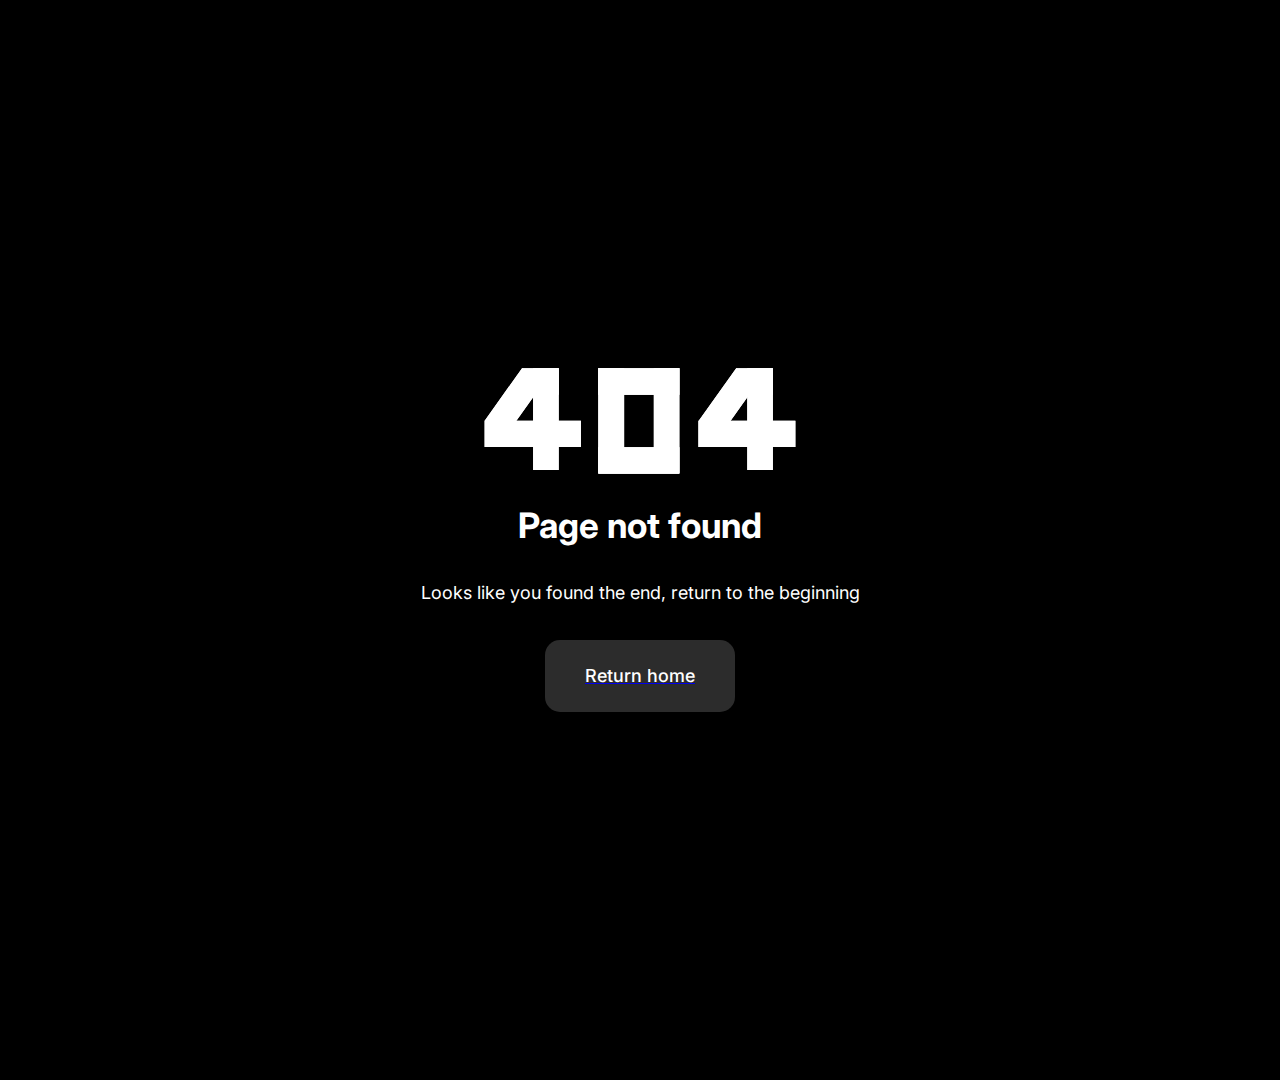
<file: error-404.html>
<!DOCTYPE html>
<html lang="en">
  <head>
    <meta charset="utf-8" />
    <meta name="viewport" content="initial-scale=1, width=device-width" />
    
    <link rel="stylesheet" href="./css/global.css" />
    <link
      rel="stylesheet"
      href="https://fonts.googleapis.com/css2?family=Inter:wght@300;400;500;600;700&display=swap"
    />
  </head>
  <body>
    <div class="error-404">
      <div class="wrapper1">
        <div class="error-desktoptablet">
          <img
            class="icon"
            alt=""
            loading="eager"
            src="./public/404-icon.svg"
          />

          <b class="heading-1">Page not found</b>
          <div class="body-text">
            Looks like you found the end, return to the beginning
          </div>
          <a href="index.html"><button class="button-large" id="buttonLarge">
            <div class="link8" > Return home</div>
          </button></a>
        </div>
      </div>
    </div>

    
  </body>
</html>
</file>
<file: css/global.css>
/* global settings */

body {
  margin: 0;
  line-height: normal;
}

.popup-overlay {
  display: flex;
  flex-direction: column;
  position: fixed;
  inset: 0;
}

:root {
  /* fonts */
  --font-inter: Inter;

  /* font sizes */
  --font-size-lg: 18px;
  --font-size-base: 16px;
  --font-size-16xl: 35px;
  --font-size-6xl: 25px;
  --font-size-sm: 14px;

  /* Colors */
  --color-black: #000;
  --white-0: #fff;
  --color-gray-100: #2c2c2c;
  --color-gray-200: #1e1e1e;
  --color-gray-300: #121212;
  --color-darkslategray: #474747;

  /* Gaps */
  --gap-xl: 20px;
  --gap-6xl: 25px;
  --gap-81xl: 100px;
  --gap-mini: 15px;
  --gap-3xs: 10px;
  --gap-21xl: 40px;

  /* Paddings */
  --padding-xl: 20px;
  --padding-6xl: 25px;
  --padding-12xs: 1px;
  --padding-xs: 12px;
  --padding-181xl: 200px;
  --padding-2xl: 21px;
  --padding-21xl: 40px;
  --padding-31xl: 50px;
  --padding-61xl: 80px;
  --padding-231xl: 250px;
  --padding-41xl: 60px;

  /* border radiuses */
  --br-9xs: 4px;
  --br-mini: 15px;
  --br-3xs: 10px;
  --br-8xs: 5px;
  --br-xl: 20px;
}







/* header settings */

@keyframes slide-in-top {
  0% {
    transform: translateY(-200px);
    opacity: 0;
  }
  to {
    transform: translateY(0);
    opacity: 1;
  }
}
.logo-icon {
  position: relative;
  width: 65px;
  height: 28.89px;
}
.link4 {
  text-decoration: none;
  position: relative;
  line-height: 155.52%;
  font-weight: 500;
  color: inherit;
  cursor: pointer;
}

.link4:hover {
  text-decoration: underline;
  position: relative;
  line-height: 155.52%;
  font-weight: 500;
  color: inherit;
  cursor: pointer;
}

.active {
  text-decoration: underline;
}

.menu {
  margin: 0;
  display: flex;
  flex-direction: row;
  align-items: center;
  justify-content: center;
  gap: 50px;
  text-align: center;
  font-size: var(--font-size-base);
  color: var(--white-0);
  font-family: var(--font-inter);
}
.hamburger-menu-child {
  position: relative;
  border-radius: var(--br-8xs);
  background-color: var(--white-0);
  width: 25px;
  height: 3px;
}
.hamburger-menu {
  cursor: pointer;
  border: 2px solid var(--white-0);
  padding: var(--padding-xs) 11px;
  background-color: transparent;
  border-radius: var(--br-3xs);
  display: none;
  flex-direction: column;
  align-items: center;
  justify-content: center;
  gap: 7px;
}
.link7 {
  position: absolute;
  top: 11px;
  left: 28px;
  font-size: var(--font-size-base);
  line-height: 155.52%;
  font-family: var(--font-inter);
  color: var(--white-0);
  text-align: center;
}

.link7:hover {
  position: absolute;
  top: 11px;
  left: 28px;
  font-size: var(--font-size-base);
  line-height: 155.52%;
  font-family: var(--font-inter);
  color: var(--color-black);
  text-align: center;
}


.button {
  cursor: pointer;
  border: 2px solid var(--white-0);
  padding: 0;
  background-color: transparent;
  position: relative;
  border-radius: var(--br-3xs);
  box-sizing: border-box;
  width: 129px;
  height: 47px;
}

.button:hover {
  cursor: pointer;
  border: 2px solid var(--white-0);
  padding: 0;
  background-color: white;
  position: relative;
  border-radius: var(--br-3xs);
  box-sizing: border-box;
  width: 129px;
  height: 47px;
  color: black;
}

.header,
.nav-bar,
.wrapper {
  display: flex;
  align-items: center;
}
.nav-bar {
  align-self: stretch;
  border-radius: var(--br-mini);
  background-color: var(--color-gray-300);
  flex-direction: row;
  padding: var(--padding-xl);
  justify-content: space-between;
}
.header,
.wrapper {
  overflow: hidden;
  flex-direction: column;
  justify-content: center;
}
.wrapper {
  border-radius: var(--br-mini);
  width: 1200px;
}
.header {
  position: fixed;
  z-index: 999;
  background-color: var(--color-black);
  width: 100%;
  height: 110px;
  padding: var(--padding-xl);
  box-sizing: border-box;
}
@media screen and (max-width: 1200px) {
  .menu {
    display: flex;
  }
  .hamburger-menu {
    display: none;
  }
  .button {
    display: flex;
  }
  .nav-bar,
  .wrapper {
    align-self: stretch;
    width: auto;
  }
  .header {
    padding-left: var(--padding-xl);
    padding-right: var(--padding-xl);
    box-sizing: border-box;
  }
}
@media screen and (max-width: 960px) {
  .menu {
    display: none;
  }
  .hamburger-menu {
    display: flex;
  }
  .button {
    display: none;
  }
  .nav-bar {
    display: flex;
    align-self: stretch;
    width: auto;
  }
  .header {
    padding-left: var(--padding-xl);
    padding-right: var(--padding-xl);
    box-sizing: border-box;
  }
}
@media screen and (max-width: 420px) {
  .menu {
    display: none;
  }
  .hamburger-menu {
    display: flex;
  }
  .button {
    display: none;
  }
  .nav-bar {
    display: flex;
    align-self: stretch;
    width: auto;
  }
  .header {
    padding-left: var(--padding-xl);
    padding-right: var(--padding-xl);
    box-sizing: border-box;
  }
}
.cose-icon-child,
.cose-icon-item {
  position: absolute;
  top: 3px;
  left: 0;
  border-radius: var(--br-9xs);
  background-color: var(--color-gray-100);
  width: 4.24px;
  height: 32.53px;
  transform: rotate(-45deg);
  transform-origin: 0 0;
}
.cose-icon-item {
  top: 0;
  left: 23px;
  transform: rotate(45deg);
}
.cose-icon {
  position: relative;
  width: 26px;
  height: 26px;
}
.close-icon {
  cursor: pointer;
  border: 0;
  padding: var(--padding-12xs) 0 0;
  background-color: transparent;
  align-self: stretch;
  height: 34px;
  display: flex;
  flex-direction: row;
  box-sizing: border-box;
  align-items: center;
  justify-content: flex-start;
}
.link {
  text-decoration: none;
  position: relative;
  line-height: 155.52%;
  font-weight: 500;
  color: inherit;
  cursor: pointer;
}
.row-child {
  position: relative;
  width: 15px;
  height: 14.73px;
}
.hamburger-drawer-child,
.row {
  align-self: stretch;
  box-sizing: border-box;
}
.row {
  height: 34px;
  display: flex;
  flex-direction: row;
  padding: var(--padding-12xs) 0 0;
  align-items: center;
  justify-content: space-between;
  cursor: pointer;
}
.hamburger-drawer-child {
  position: relative;
  border-top: 2px solid var(--color-gray-100);
  height: 2px;
}
.link1 {
  text-decoration: none;
  position: relative;
  line-height: 155.52%;
  font-weight: 500;
  color: inherit;
}
.hamburger-drawer {
  position: relative;
  background-color: var(--color-black);
  width: 100%;
  height: 360px;
  overflow: hidden;
  display: flex;
  flex-direction: column;
  padding: var(--padding-xl) var(--padding-6xl);
  margin-top: 90px;
  box-sizing: border-box;
  align-items: flex-start;
  justify-content: flex-start;
  gap: var(--gap-xl);
  opacity: 0;
  max-height: 100%;
  text-align: left;
  font-size: var(--font-size-lg);
  color: var(--white-0);
  font-family: var(--font-inter);
}
.hamburger-drawer.animate {
  animation: 0.25s ease 0s 1 normal forwards slide-in-top;
}













/* hamburger menu settings */


@keyframes slide-in-top {
  0% {
    transform: translateY(-200px);
    opacity: 0;
  }
  to {
    transform: translateY(0);
    opacity: 1;
  }
}
.cose-icon-child,
.cose-icon-item {
  position: absolute;
  top: 3px;
  left: 0;
  border-radius: var(--br-9xs);
  background-color: var(--color-gray-100);
  width: 4.24px;
  height: 32.53px;
  transform: rotate(-45deg);
  transform-origin: 0 0;
}
.cose-icon-item {
  top: 0;
  left: 23px;
  transform: rotate(45deg);
}
.cose-icon {
  position: relative;
  width: 26px;
  height: 26px;
}
.close-icon {
  cursor: pointer;
  border: 0;
  padding: var(--padding-12xs) 0 0;
  background-color: transparent;
  align-self: stretch;
  height: 34px;
  display: flex;
  flex-direction: row;
  box-sizing: border-box;
  align-items: center;
  justify-content: flex-start;
}
.link {
  text-decoration: none;
  position: relative;
  line-height: 155.52%;
  font-weight: 500;
  color: inherit;
  cursor: pointer;
}
.row-child {
  position: relative;
  width: 15px;
  height: 14.73px;
}
.hamburger-drawer-child,
.row {
  align-self: stretch;
  box-sizing: border-box;
}
.row {
  height: 34px;
  display: flex;
  flex-direction: row;
  padding: var(--padding-12xs) 0 0;
  align-items: center;
  justify-content: space-between;
  cursor: pointer;
}
.hamburger-drawer-child {
  position: relative;
  border-top: 2px solid var(--color-gray-100);
  height: 2px;
}
.link1 {
  text-decoration: none;
  position: relative;
  line-height: 155.52%;
  font-weight: 500;
  color: inherit;
}
.hamburger-drawer {
  position: relative;
  background-color: var(--color-black);
  width: 100%;
  height: 360px;
  overflow: hidden;
  display: flex;
  flex-direction: column;
  padding: var(--padding-xl) var(--padding-6xl);
  box-sizing: border-box;
  align-items: flex-start;
  justify-content: flex-start;
  gap: var(--gap-xl);
  opacity: 0;
  max-height: 90%;
  text-align: left;
  font-size: var(--font-size-lg);
  color: var(--white-0);
  font-family: var(--font-inter);
}
.hamburger-drawer.animate {
  animation: 0.25s ease 0s 1 normal forwards slide-in-top;
}












/* footer settings */

.logo-full-icon {
  align-self: stretch;
  flex: 1;
  position: relative;
  max-width: 100%;
  overflow: hidden;
  max-height: 100%;
}
.home {
  text-decoration: none;
  position: relative;
  line-height: 155.52%;
  font-weight: 500;
  color: inherit;
  cursor: pointer;
}
.menu1 {
  margin: 0;
  display: flex;
  flex-direction: row;
  align-items: center;
  justify-content: flex-start;
  gap: 30px;
  text-align: center;
  font-size: var(--font-size-base);
  color: var(--color-darkslategray);
  font-family: var(--font-inter);
}
.linkedin-icon,
.twitter-icon {
  position: relative;
  border-radius: var(--br-3xs);
  width: 42px;
  height: 42px;
  overflow: hidden;
  flex-shrink: 0;
}
.twitter-icon {
  height: 43px;
  object-fit: cover;
}
.social-media-icons {
  display: flex;
  flex-direction: row;
  align-items: flex-start;
  justify-content: flex-start;
  gap: var(--gap-6xl);
}
.menu-parent {
  align-self: stretch;
  overflow: hidden;
  display: flex;
  flex-direction: row;
  padding: 10px;
  align-items: center;
  justify-content: space-between;
}
.footer-child {
  align-self: stretch;
  position: relative;
  border-top: 2px solid var(--color-darkslategray);
  box-sizing: border-box;
  height: 2px;
}
.body-text33 {
  position: relative;
  line-height: 155.52%;
  font-weight: 500;
}
.footer,
.footer1,
.wrapper8 {
  overflow: hidden;
  display: flex;
  flex-direction: column;
}
.footer1 {
  align-self: stretch;
  height: 316px;
  flex-shrink: 0;
  align-items: flex-start;
  justify-content: flex-end;
  gap: var(--gap-6xl);
  text-align: center;
  font-size: var(--font-size-base);
  color: var(--color-darkslategray);
  font-family: var(--font-inter);
}
.footer,
.wrapper8 {
  width: 1200px;
  align-items: center;
  justify-content: center;
}
.footer {
  position: relative;
  background-color: var(--color-black);
  width: 100%;
  padding: var(--padding-xl);
  box-sizing: border-box;
  justify-content: flex-start;
}
@media screen and (max-width: 1200px) {
  .menu-parent {
    flex-direction: row;
  }
  .wrapper8 {
    align-self: stretch;
    width: auto;
  }
  .footer {
    padding-left: var(--padding-xl);
    padding-right: var(--padding-xl);
    box-sizing: border-box;
  }
}
@media screen and (max-width: 960px) {
  .menu-parent {
    flex-direction: row;
  }
  .footer {
    padding-left: var(--padding-xl);
    padding-right: var(--padding-xl);
    box-sizing: border-box;
  }
}
@media screen and (max-width: 420px) {
  .home {
    font-size: var(--font-size-sm);
  }
  .menu-parent {
    flex-direction: column;
    gap: var(--gap-21xl);
    align-items: flex-start;
    justify-content: center;
  }
  .footer {
    padding-left: var(--padding-xl);
    padding-right: var(--padding-xl);
    box-sizing: border-box;
  }
}















/* home page content settings */

.spacer12 {
  align-self: stretch;
  height: 70px;
  overflow: hidden;
  flex-shrink: 0;
}
.title {
  position: relative;
  font-size: 70px;
  line-height: 10px;
}
.i-rapidly-create {
  margin: 0;
}
.body-text34,
.link9 {
  position: relative;
  font-size: var(--font-size-lg);
  line-height: 155.52%;
  font-weight: 500;
}
.body-text34 {
  display: inline-block;
  width: 520px;
}
.link9 {
  font-family: var(--font-inter);
  color: var(--white-0);
  text-align: center;
}
.button-large-child {
  position: relative;
  border-radius: 2px;
  width: 15.25px;
  height: 17px;
}
.button-large1,
.hero-section {
  border-radius: var(--br-mini);
  display: flex;
  box-sizing: border-box;
  align-items: center;
  justify-content: center;
}
.button-large1 {
  cursor: pointer;
  border: 0;
  padding: var(--padding-2xl) var(--padding-21xl);
  background-color: var(--color-black);
  height: 72px;
  flex-direction: row;
  gap: var(--gap-3xs);
}
.hero-section {
  align-self: stretch;
  height: 750px;
  flex-direction: column;
  padding: var(--padding-181xl) var(--padding-6xl);
  gap: var(--gap-6xl);
  background-image: url(../public/heroimage.webp);
  
  background-size: cover;
  background-repeat: no-repeat;
  background-position: top;
  text-align: center;
  font-size: 65px;
  color: var(--white-0);
  font-family: var(--font-inter);
}
.icon-asset-creation {
  position: relative;
  width: 49.22px;
  height: 50.22px;
}
.header-210 {
  margin: 0;
  font-size: var(--font-size-6xl);
  font-weight: 700;
  font-family: inherit;
}
.body-text35,
.header-210,
.list-item {
  align-self: stretch;
  position: relative;
  line-height: 155.52%;
}
.body-text35 {
  margin: 0;
  font-weight: 500;
  display: inline-block;
  height: 87px;
  flex-shrink: 0;
}
.list-item {
  font-weight: 300;
}

ul{
  margin: 0px;
  padding: 0px;
  list-style: none;
}

.feature-card {
  border-radius: var(--br-mini);
  background-color: var(--color-gray-300);
  width: 384px;
  overflow: hidden;
  flex-shrink: 0;
  display: flex;
  flex-direction: column;
  padding: var(--padding-31xl) var(--padding-21xl);
  box-sizing: border-box;
  align-items: flex-start;
  justify-content: center;
  gap: var(--gap-mini);
}
.icon-compositing {
  position: relative;
  width: 50px;
  height: 50px;
}
.feature-section {
  align-self: stretch;
  display: flex;
  flex-direction: row;
  align-items: center;
  justify-content: center;
  gap: var(--gap-6xl);
  text-align: left;
  font-size: var(--font-size-lg);
  color: var(--white-0);
  font-family: var(--font-inter);
}
.body-text38,
.heading-3 {
  position: relative;
  line-height: 155.52%;
}
.body-text38 {
  font-size: var(--font-size-lg);
  font-weight: 500;
}
.header-section9 {
  align-self: stretch;
  display: flex;
  flex-direction: column;
  padding: var(--padding-61xl) 0;
  align-items: flex-start;
  justify-content: center;
  gap: var(--gap-3xs);
}
.body-text39 {
  position: relative;
  font-size: var(--font-size-lg);
  line-height: 155.52%;
}
.project-card11,
.project-card12 {
  height: 472px;
  flex-shrink: 0;
  flex-direction: column;
  padding: var(--padding-231xl) var(--padding-21xl) var(--padding-31xl);
  box-sizing: border-box;
  align-items: flex-start;
  justify-content: flex-end;
  gap: var(--gap-xl);
  background-size: cover;
  background-repeat: no-repeat;
  background-position: top;
}
.project-card11 {
  align-self: stretch;
  border-radius: var(--br-xl);
  overflow: hidden;
  display: flex;
  background-image: url(../public/asonbagpreview.webp);
  font-size: var(--font-size-6xl);
}
.project-card12 {
  width: 587.5px;
  background-image: url(../public/robotpreview.webp);
}
.project-card12,
.project-card13,
.project-section6 {
  border-radius: var(--br-xl);
  overflow: hidden;
  display: flex;
}
.project-card13 {
  width: 587.5px;
  height: 472px;
  flex-shrink: 0;
  flex-direction: column;
  padding: var(--padding-231xl) var(--padding-21xl) var(--padding-31xl);
  box-sizing: border-box;
  align-items: flex-start;
  justify-content: flex-end;
  gap: var(--gap-xl);
  background-image: url(../public/spacepreview.webp);
  background-size: cover;
  background-repeat: no-repeat;
  background-position: top;
}
.project-section6 {
  width: 1200px;
  flex-direction: row;
  align-items: center;
  justify-content: center;
  gap: var(--gap-6xl);
  font-size: var(--font-size-6xl);
}
.view-project {
  position: relative;
  font-size: var(--font-size-base);
  line-height: 155.52%;
  font-weight: 600;
  font-family: var(--font-inter);
  color: var(--white-0);
  text-align: center;
}
.arrow-icon1 {
  position: relative;
  width: 13px;
  height: 14.73px;
}
.button-full {
  cursor: pointer;
  border: 0;
  padding: var(--padding-xl) 0;
  background-color: var(--color-gray-300);
  align-self: stretch;
  border-radius: var(--br-mini);
  display: flex;
  flex-direction: row;
  align-items: center;
  justify-content: center;
  gap: 12px;
}
.icon-pair-child {
  position: relative;
  width: 52.61px;
  height: 42.74px;
}
.body {
  position: relative;
  line-height: 155.52%;
  font-weight: 500;
}
.icon-pair {
  overflow: hidden;
  display: flex;
  flex-direction: column;
  padding: var(--padding-xs) 0;
  align-items: center;
  justify-content: center;
  gap: var(--gap-xl);
}
.vector-icon {
  position: relative;
  width: 55px;
  height: 40px;
}
.group-icon,
.icon-pair-item {
  position: relative;
  width: 50.46px;
  height: 49px;
}
.group-icon {
  width: 50px;
  height: 43.74px;
}
.toolset-section {
  align-self: stretch;
  border-radius: var(--br-mini);
  background-color: var(--color-gray-300);
  border: 2px solid var(--color-gray-300);
  display: flex;
  flex-direction: row;
  padding: var(--padding-21xl) var(--padding-41xl);
  align-items: center;
  justify-content: space-between;
  font-size: var(--font-size-base);
}
.icon1,
.toolset-section-child {
  position: relative;
  width: 98.9px;
  height: 37.22px;
}
.icon1 {
  border-radius: 50%;
  background-color: var(--color-gray-200);
  width: 35px;
  height: 35px;
}
.icon-pair5,
.toolset-section1 {
  display: flex;
  align-items: center;
}
.icon-pair5 {
  overflow: hidden;
  flex-direction: column;
  padding: var(--padding-xs) 0;
  justify-content: center;
}
.toolset-section1 {
  align-self: stretch;
  border-radius: var(--br-mini);
  background-color: var(--color-gray-300);
  border: 2px solid var(--color-gray-300);
  flex-direction: row;
  padding: var(--padding-21xl) var(--padding-41xl);
  justify-content: space-between;
}
.spacer13 {
  height: 150px;
  overflow: hidden;
  flex-shrink: 0;
}
.index1,
.wrapper9 {
  overflow: hidden;
  display: flex;
  flex-direction: column;
  align-items: center;
}
.wrapper9 {
  width: 1200px;
  justify-content: center;
  gap: var(--gap-6xl);
}
.index1 {
  position: relative;
  background-color: var(--color-black);
  width: 100%;
  padding: var(--padding-xl);
  box-sizing: border-box;
  justify-content: flex-start;
  text-align: left;
  font-size: var(--font-size-16xl);
  color: var(--white-0);
  font-family: var(--font-inter);
}
@media screen and (max-width: 1200px) {
  .hero-section {
    align-self: stretch;
    width: auto;
  }
  .feature-card {
    width: 100%;
    height: auto;
  }
  .feature-section {
    flex-direction: column;
  }
  .feature-section,
  .header-section9,
  .project-card11 {
    align-self: stretch;
    width: auto;
  }
  .project-card12,
  .project-card13 {
    width: 100%;
  }
  .project-section6 {
    flex-direction: column;
  }
  .project-section6,
  .wrapper9 {
    align-self: stretch;
    width: auto;
  }
  .index1 {
    padding-left: var(--padding-xl);
    padding-right: var(--padding-xl);
    box-sizing: border-box;
  }
}
@media screen and (max-width: 960px) {
  .title {
    font-size: 45px;
    line-height: 60px;
  }
  .body-text34,
  .hero-section {
    align-self: stretch;
    width: auto;
  }
  .feature-card {
    width: 100%;
  }
  .feature-section {
    flex-direction: column;
  }
  .project-card12 {
    width: 100%;
  }
  .project-section6 {
    flex-direction: column;
  }
  .index1 {
    padding-left: var(--padding-xl);
    padding-right: var(--padding-xl);
    box-sizing: border-box;
  }
}
@media screen and (max-width: 420px) {
  .title {
    font-size: var(--font-size-16xl);
    line-height: 50px;
  }
  .hero-section {
    align-self: stretch;
    width: auto;
  }
  .feature-card {
    flex: 1;
  }
  .feature-section,
  .project-section6 {
    flex-direction: column;
  }
  .toolset-section,
  .toolset-section1 {
    flex-direction: column;
    gap: var(--gap-21xl);
  }
  .index1 {
    padding-left: var(--padding-xl);
    padding-right: var(--padding-xl);
    box-sizing: border-box;
  }
}







/* all projects page settings */


.spacer10 {
  align-self: stretch;
  height: 90px;
  overflow: hidden;
  flex-shrink: 0;
}
.body-text18,
.heading-16 {
  position: relative;
  line-height: 155.52%;
}
.body-text18 {
  font-size: var(--font-size-lg);
  font-weight: 500;
}
.header-section5 {
  align-self: stretch;
  height: 282px;
  display: flex;
  flex-direction: column;
  padding: var(--padding-31xl) 0;
  box-sizing: border-box;
  align-items: flex-start;
  justify-content: flex-end;
  gap: var(--gap-3xs);
  font-size: var(--font-size-16xl);
}
.body-text19 {
  position: relative;
  font-size: var(--font-size-lg);
  line-height: 155.52%;
}
.project-card {
  align-self: stretch;
  border-radius: var(--br-xl);
  height: 472px;
  overflow: hidden;
  flex-shrink: 0;
  display: flex;
  flex-direction: column;
  padding: var(--padding-231xl) var(--padding-21xl) var(--padding-31xl);
  box-sizing: border-box;
  align-items: flex-start;
  justify-content: flex-end;
  gap: var(--gap-xl);
  background-image: url(../public/project-card4@3x.png);
  background-size: cover;
  background-repeat: no-repeat;
  background-position: top;
}
.project-card1 {
  align-self: stretch;
  background-image: url(../public/project-card5@3x.png);
}
.project-card1,
.project-card2,
.project-card3,
.project-card4 {
  border-radius: var(--br-xl);
  height: 472px;
  overflow: hidden;
  flex-shrink: 0;
  display: flex;
  flex-direction: column;
  padding: var(--padding-231xl) var(--padding-21xl) var(--padding-31xl);
  box-sizing: border-box;
  align-items: flex-start;
  justify-content: flex-end;
  gap: var(--gap-xl);
  background-size: cover;
  background-repeat: no-repeat;
  background-position: top;
}
.project-card2 {
  align-self: stretch;
  background-image: url(../public/project-card6@3x.png);
}
.project-card3,
.project-card4 {
  width: 587.5px;
  background-image: url(../public/project-card7@3x.png);
}
.project-card4 {
  background-image: url(../public/project-card8@3x.png);
}
.project-card5,
.project-card6,
.project-section3 {
  border-radius: var(--br-xl);
  width: 1200px;
  overflow: hidden;
  display: flex;
  flex-direction: row;
  align-items: center;
  justify-content: center;
  gap: var(--gap-6xl);
}
.project-card5,
.project-card6 {
  width: 587px;
  height: 649px;
  flex-shrink: 0;
  flex-direction: column;
  padding: var(--padding-231xl) var(--padding-21xl) var(--padding-31xl);
  box-sizing: border-box;
  align-items: flex-start;
  justify-content: flex-end;
  gap: var(--gap-xl);
  background-image: url(../public/project-card9@3x.png);
  background-size: cover;
  background-repeat: no-repeat;
  background-position: top;
}
.project-card6 {
  background-image: url(../public/project-card10@3x.png);
}
.project-card7 {
  align-self: stretch;
  overflow: hidden;
  flex-shrink: 0;
  background-image: url(../public/project-card11@3x.png);
}
.project-card7,
.project-card8,
.project-card9 {
  border-radius: var(--br-xl);
  height: 472px;
  display: flex;
  flex-direction: column;
  padding: var(--padding-231xl) var(--padding-21xl) var(--padding-31xl);
  box-sizing: border-box;
  align-items: flex-start;
  justify-content: flex-end;
  gap: var(--gap-xl);
  background-size: cover;
  background-repeat: no-repeat;
  background-position: top;
}
.project-card8 {
  align-self: stretch;
  overflow: hidden;
  flex-shrink: 0;
  background-image: url(../public/project-card12@3x.png);
}
.project-card9 {
  width: 587.5px;
  background-image: url(../public/project-card13@3x.png);
}
.project-card10,
.project-card9,
.spacer11 {
  overflow: hidden;
  flex-shrink: 0;
}
.project-card10 {
  border-radius: var(--br-xl);
  width: 587.5px;
  height: 472px;
  display: flex;
  flex-direction: column;
  padding: var(--padding-231xl) var(--padding-21xl) var(--padding-31xl);
  box-sizing: border-box;
  align-items: flex-start;
  justify-content: flex-end;
  gap: var(--gap-xl);
  background-image: url(../public/project-card14@3x.png);
  background-size: cover;
  background-repeat: no-repeat;
  background-position: top;
}
.spacer11 {
  height: 150px;
}
.all-projects,
.wrapper7 {
  overflow: hidden;
  display: flex;
  flex-direction: column;
  align-items: center;
}
.wrapper7 {
  width: 1200px;
  justify-content: center;
  gap: var(--gap-6xl);
}
.all-projects {
  position: relative;
  background-color: var(--color-black);
  width: 100%;
  padding: var(--padding-xl);
  box-sizing: border-box;
  justify-content: flex-start;
  text-align: left;
  font-size: var(--font-size-6xl);
  color: var(--white-0);
  font-family: var(--font-inter);
}
@media screen and (max-width: 1200px) {
  .header-section5,
  .project-card,
  .project-card1,
  .project-card2 {
    align-self: stretch;
    width: auto;
  }
  .project-card3,
  .project-card4 {
    width: 100%;
  }
  .project-section3 {
    align-self: stretch;
    width: auto;
    flex-direction: column;
  }
  .project-card5,
  .project-card6 {
    width: 100%;
  }
  .project-card7,
  .project-card8 {
    align-self: stretch;
    width: auto;
  }
  .project-card10,
  .project-card9 {
    width: 100%;
  }
  .wrapper7 {
    align-self: stretch;
    width: auto;
  }
  .all-projects {
    padding-left: var(--padding-xl);
    padding-right: var(--padding-xl);
    box-sizing: border-box;
  }
}
@media screen and (max-width: 960px) {
  .project-card3 {
    width: 100%;
  }
  .project-section3 {
    flex-direction: column;
  }
  .project-card9 {
    width: 100%;
  }
  .all-projects {
    padding-left: var(--padding-xl);
    padding-right: var(--padding-xl);
    box-sizing: border-box;
  }
}
@media screen and (max-width: 420px) {
  .project-section3 {
    flex-direction: column;
  }
  .all-projects {
    padding-left: var(--padding-xl);
    padding-right: var(--padding-xl);
    box-sizing: border-box;
  }
}











/* about page settings */

.spacer2 {
  align-self: stretch;
  height: 90px;
  overflow: hidden;
  flex-shrink: 0;
}
.body-text3,
.heading-12 {
  position: relative;
  line-height: 155.52%;
}
.body-text3 {
  font-size: var(--font-size-lg);
  font-weight: 500;
}
.header-section1 {
  align-self: stretch;
  display: flex;
  flex-direction: column;
  padding: var(--padding-61xl) 0;
  align-items: flex-start;
  justify-content: center;
  gap: var(--gap-3xs);
}
.icon-backstory {
  position: relative;
  width: 48px;
  height: 48px;
}
.body-text4,
.header-22 {
  margin: 0;
  align-self: stretch;
  position: relative;
  line-height: 155.52%;
}
.header-22 {
  font-size: inherit;
  font-weight: 700;
  font-family: inherit;
}
.body-text4 {
  font-size: var(--font-size-lg);
  font-weight: 500;
}
.icon-backstory-parent {
  align-self: stretch;
  flex: 1;
  overflow: hidden;
  display: flex;
  flex-direction: column;
  padding: 0 var(--padding-31xl) 0 0;
  align-items: flex-start;
  justify-content: flex-start;
  gap: var(--gap-mini);
}
.icon-qualifications {
  position: relative;
  width: 50.44px;
  height: 59.57px;
}
.icon-qualifications-parent {
  flex: 1;
  overflow: hidden;
  display: flex;
  flex-direction: column;
  align-items: flex-start;
  justify-content: center;
  gap: var(--gap-mini);
}
.about-section1,
.spacer3 {
  overflow: hidden;
  flex-shrink: 0;
}
.about-section1 {
  align-self: stretch;
  height: 347px;
  display: flex;
  flex-direction: row;
  align-items: flex-start;
  justify-content: flex-start;
  gap: var(--gap-81xl);
  font-size: var(--font-size-6xl);
}
.spacer3 {
  height: 150px;
}
.about,
.wrapper3 {
  overflow: hidden;
  display: flex;
  flex-direction: column;
  align-items: center;
  justify-content: flex-start;
}
.wrapper3 {
  width: 1200px;
  gap: var(--gap-6xl);
}
.about {
  position: relative;
  background-color: var(--color-black);
  width: 100%;
  padding: var(--padding-xl);
  box-sizing: border-box;
  text-align: left;
  font-size: var(--font-size-16xl);
  color: var(--white-0);
  font-family: var(--font-inter);
}
@media screen and (max-width: 1200px) {
  .header-section1 {
    align-self: stretch;
    width: auto;
  }
  .icon-backstory-parent,
  .icon-qualifications-parent {
    flex: unset;
    align-self: stretch;
  }
  .about-section1 {
    height: 700px;
    flex-direction: column;
  }
  .wrapper3 {
    align-self: stretch;
    width: auto;
  }
  .about {
    padding-left: var(--padding-xl);
    padding-right: var(--padding-xl);
    box-sizing: border-box;
  }
}
@media screen and (max-width: 960px) {
  .icon-backstory-parent,
  .icon-qualifications-parent {
    flex: unset;
    align-self: stretch;
  }
  .about-section1 {
    height: 700px;
    flex-direction: column;
  }
  .about {
    padding-left: var(--padding-xl);
    padding-right: var(--padding-xl);
    box-sizing: border-box;
  }
}
@media screen and (max-width: 420px) {
  .icon-backstory-parent,
  .icon-qualifications-parent {
    flex: unset;
    align-self: stretch;
  }
  .about-section1 {
    flex-direction: column;
  }
  .about {
    padding-left: var(--padding-xl);
    padding-right: var(--padding-xl);
    box-sizing: border-box;
  }
}















/* contact page settings */


.spacer {
  align-self: stretch;
  height: 90px;
  overflow: hidden;
  flex-shrink: 0;
}
.body-text1,
.heading-11 {
  position: relative;
  line-height: 155.52%;
}
.body-text1 {
  font-size: var(--font-size-lg);
  font-weight: 500;
}
.header-section {
  align-self: stretch;
  display: flex;
  flex-direction: column;
  padding: var(--padding-61xl) 0;
  align-items: flex-start;
  justify-content: center;
  gap: var(--gap-3xs);
}
.icon-submit-form {
  position: relative;
  width: 50px;
  height: 50px;
  object-fit: cover;
}
.header-2 {
  margin: 0;
  align-self: stretch;
  position: relative;
  font-size: inherit;
  line-height: 155.52%;
  font-weight: 700;
  font-family: inherit;
}
.icon-submit-form-parent {
  align-self: stretch;
  flex: 1;
  overflow: hidden;
  display: flex;
  flex-direction: column;
  padding: 0 var(--padding-31xl) 0 0;
  align-items: flex-start;
  justify-content: flex-start;
  gap: var(--gap-mini);
}
.contact-number {
  display: block;
}
.body-text2 {
  margin: 0;
  align-self: stretch;
  position: relative;
  font-size: var(--font-size-lg);
  line-height: 150%;
  font-weight: 500;
  white-space: pre-wrap;
}
.icon-contact-details-parent {
  flex: 1;
  overflow: hidden;
  display: flex;
  flex-direction: column;
  align-items: flex-start;
  justify-content: center;
  gap: var(--gap-mini);
}
.about-section,
.spacer1 {
  overflow: hidden;
  flex-shrink: 0;
}
.about-section {
  align-self: stretch;
  height: 347px;
  display: flex;
  flex-direction: row;
  align-items: flex-start;
  justify-content: flex-start;
  gap: var(--gap-81xl);
  font-size: var(--font-size-6xl);
}
.spacer1 {
  height: 150px;
}
.contact,
.wrapper2 {
  overflow: hidden;
  display: flex;
  flex-direction: column;
  align-items: center;
}
.wrapper2 {
  width: 1200px;
  justify-content: center;
  gap: var(--gap-6xl);
}
.contact {
  position: relative;
  background-color: var(--color-black);
  width: 100%;
  padding: var(--padding-xl);
  box-sizing: border-box;
  justify-content: flex-start;
  text-align: left;
  font-size: var(--font-size-16xl);
  color: var(--white-0);
  font-family: var(--font-inter);
}
@media screen and (max-width: 1200px) {
  .header-section {
    align-self: stretch;
    width: auto;
  }
  .icon-contact-details-parent,
  .icon-submit-form-parent {
    flex: unset;
    align-self: stretch;
  }
  .about-section {
    height: 700px;
    flex-direction: column;
  }
  .wrapper2 {
    align-self: stretch;
    width: auto;
  }
  .contact {
    padding-left: var(--padding-xl);
    padding-right: var(--padding-xl);
    box-sizing: border-box;
  }
}
@media screen and (max-width: 960px) {
  .icon-contact-details-parent,
  .icon-submit-form-parent {
    flex: unset;
    align-self: stretch;
  }
  .about-section {
    height: 700px;
    flex-direction: column;
  }
  .contact {
    padding-left: var(--padding-xl);
    padding-right: var(--padding-xl);
    box-sizing: border-box;
  }
}
@media screen and (max-width: 420px) {
  .icon-contact-details-parent,
  .icon-submit-form-parent {
    flex: unset;
    align-self: stretch;
  }
  .about-section {
    flex-direction: column;
  }
  .contact {
    padding-left: var(--padding-xl);
    padding-right: var(--padding-xl);
    box-sizing: border-box;
  }
}






















/* single project page settings */

.spacer8 {
  align-self: stretch;
  height: 90px;
  overflow: hidden;
  flex-shrink: 0;
}
.body-text14,
.body-text15,
.heading-15 {
  position: relative;
  line-height: 155.52%;
}
.heading-15 {
  font-size: var(--font-size-16xl);
}
.body-text15 {
  font-weight: 500;
}
.header-section4 {
  align-self: stretch;
  display: flex;
  flex-direction: column;
  padding: var(--padding-61xl) 0;
  align-items: flex-start;
  justify-content: center;
  gap: var(--gap-3xs);
}
.project-card-icon6 {
  align-self: stretch;
  border-radius: var(--br-xl);
  max-width: 100%;
  overflow: hidden;
  height: 472px;
  flex-shrink: 0;
  object-fit: cover;
}
.body-text16,
.header-28 {
  margin: 0;
  align-self: stretch;
  position: relative;
  line-height: 155.52%;
}
.header-28 {
  font-size: inherit;
  font-weight: 700;
  font-family: inherit;
}
.body-text16 {
  font-size: var(--font-size-lg);
  font-weight: 500;
}
.header-2-parent1 {
  align-self: stretch;
  flex: 1;
  flex-direction: column;
  padding: 0 var(--padding-31xl) 0 0;
  justify-content: flex-start;
  gap: var(--gap-mini);
}
.about-section4,
.header-2-parent1,
.header-2-parent2 {
  overflow: hidden;
  display: flex;
  align-items: flex-start;
}
.header-2-parent2 {
  flex: 1;
  flex-direction: column;
  justify-content: center;
  gap: var(--gap-mini);
}
.about-section4 {
  align-self: stretch;
  height: 386px;
  flex-shrink: 0;
  flex-direction: row;
  padding: var(--padding-31xl) 0 0;
  box-sizing: border-box;
  justify-content: flex-start;
  gap: var(--gap-81xl);
  font-size: var(--font-size-6xl);
}
.project-card-icon7,
.project-card-icon8 {
  border-radius: var(--br-xl);
  width: 587.5px;
  height: 472px;
  overflow: hidden;
  flex-shrink: 0;
  object-fit: cover;
}
.project-section2 {
  border-radius: var(--br-xl);
  width: 1200px;
  overflow: hidden;
  display: flex;
  flex-direction: row;
  align-items: center;
  justify-content: center;
  gap: var(--gap-6xl);
}
.spacer9 {
  height: 150px;
  overflow: hidden;
  flex-shrink: 0;
}
.asonbag-project,
.wrapper6 {
  overflow: hidden;
  display: flex;
  flex-direction: column;
  align-items: center;
}
.wrapper6 {
  width: 1200px;
  justify-content: center;
  gap: var(--gap-6xl);
}
.asonbag-project {
  position: relative;
  background-color: var(--color-black);
  width: 100%;
  padding: var(--padding-xl);
  box-sizing: border-box;
  justify-content: flex-start;
  text-align: left;
  font-size: var(--font-size-lg);
  color: var(--white-0);
  font-family: var(--font-inter);
}
@media screen and (max-width: 1200px) {
  .header-section4,
  .project-card-icon6 {
    align-self: stretch;
    width: auto;
  }
  .header-2-parent1,
  .header-2-parent2 {
    flex: unset;
    align-self: stretch;
  }
  .about-section4 {
    height: 700px;
    flex-direction: column;
  }
  .project-card-icon7,
  .project-card-icon8 {
    width: 100%;
  }
  .project-section2 {
    flex-direction: column;
  }
  .project-section2,
  .wrapper6 {
    align-self: stretch;
    width: auto;
  }
  .asonbag-project {
    padding-left: var(--padding-xl);
    padding-right: var(--padding-xl);
    box-sizing: border-box;
  }
}
@media screen and (max-width: 960px) {
  .header-2-parent1,
  .header-2-parent2 {
    flex: unset;
    align-self: stretch;
  }
  .about-section4 {
    height: 700px;
    flex-direction: column;
  }
  .project-card-icon7 {
    width: 100%;
  }
  .project-section2 {
    flex-direction: column;
  }
  .asonbag-project {
    padding-left: var(--padding-xl);
    padding-right: var(--padding-xl);
    box-sizing: border-box;
  }
}
@media screen and (max-width: 420px) {
  .header-2-parent1,
  .header-2-parent2 {
    flex: unset;
    align-self: stretch;
  }
  .about-section4,
  .project-section2 {
    flex-direction: column;
  }
  .asonbag-project {
    padding-left: var(--padding-xl);
    padding-right: var(--padding-xl);
    box-sizing: border-box;
  }
}


















/* error 404 page settings */

.icon {
  position: relative;
  width: 312.77px;
  height: 105.79px;
}
.heading-1 {
  position: relative;
  line-height: 118.9%;
}
.body-text,
.link8 {
  position: relative;
  font-size: var(--font-size-lg);
  line-height: 174.52%;
}
.link8 {
  line-height: 155.52%;
  font-weight: 500;
  font-family: var(--font-inter);
  color: var(--white-0);
  text-align: center;
}
.button-large {
  cursor: pointer;
  border: 0;
  padding: var(--padding-2xl) var(--padding-21xl);
  background-color: var(--color-gray-100);
  border-radius: var(--br-mini);
  height: 72px;
  box-sizing: border-box;
  justify-content: center;
}
.button-large,
.error-404,
.error-desktoptablet,
.wrapper1 {
  display: flex;
  flex-direction: column;
  align-items: center;
}
.error-desktoptablet {
  align-self: stretch;
  flex: 1;
  padding: var(--padding-181xl) 0;
  justify-content: center;
  gap: 31px;
}
.error-404,
.wrapper1 {
  overflow: hidden;
}
.wrapper1 {
  flex: 1;
  width: 1200px;
  justify-content: center;
}
.error-404 {
  position: relative;
  background-color: var(--color-black);
  width: 100%;
  height: 1080px;
  padding: 0 var(--padding-xl);
  box-sizing: border-box;
  justify-content: flex-start;
  text-align: center;
  font-size: var(--font-size-16xl);
  color: var(--white-0);
  font-family: var(--font-inter);
}
@media screen and (max-width: 1200px) {
  .wrapper1 {
    align-self: stretch;
    width: auto;
  }
  .error-404 {
    padding-left: var(--padding-xl);
    padding-right: var(--padding-xl);
    box-sizing: border-box;
  }
}
@media screen and (max-width: 960px) {
  .error-404 {
    padding-left: var(--padding-xl);
    padding-right: var(--padding-xl);
    box-sizing: border-box;
  }
}
@media screen and (max-width: 420px) {
  .error-404 {
    padding-left: var(--padding-xl);
    padding-right: var(--padding-xl);
    box-sizing: border-box;
  }
}
</file>
